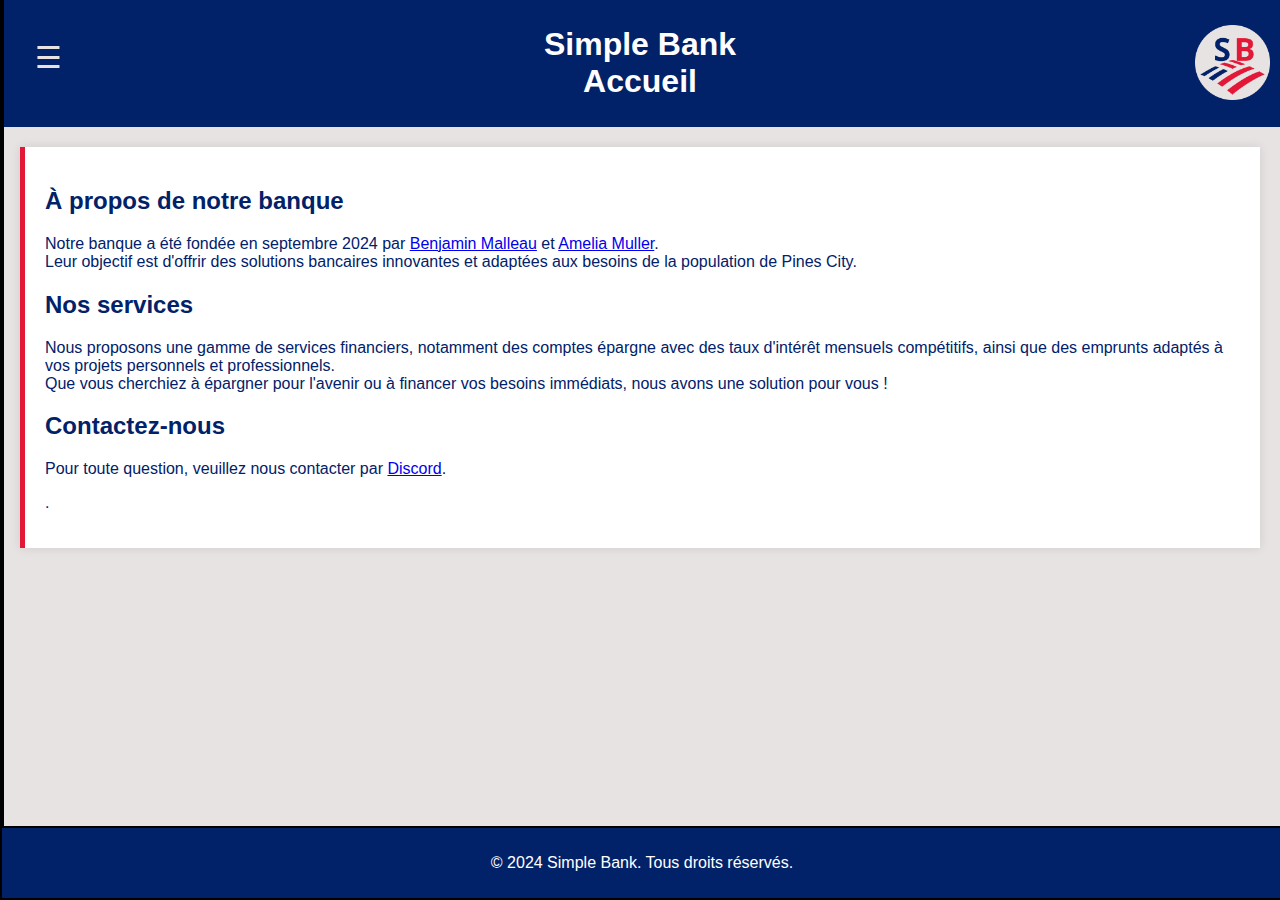
<file: index.html>
<!DOCTYPE html>
<html lang="fr">
<head>
    <meta charset="UTF-8">
    <meta name="viewport" content="width=device-width, initial-scale=1.0">
    <link rel="stylesheet" href="style.css">
    <link rel="icon" href="SB cercle.png" type="png">
    <title>Simple Bank / Accueil</title>
    
</head>
<body>

    <!-- Menu ouvrant -->
    <div id="myMenu" class="menu">
        <a href="javascript:void(0)" class="closebtn" onclick="closeMenu()">&times;</a>
        <h2 style="color: white; padding-left: 32px;">Menu</h2>
        <a href="index.html">Accueil</a>
        <a href="services.html">Services</a>
        <a href="discord.html">Discord</a>
        <a href="code.html">Déposer</a>
    </div>

    <!-- Icône du menu -->
    <span id="menuIcon" class="menu-icon" onclick="openMenu()">&#9776;</span>

    <!-- Logo en haut à droite -->
    <a href="https://discord.gg/dpZWFK5yp7" target="_blank">
        <img src="SB cercle.png" alt="Logo Banque" class="logo">
    </a>

    <!-- Contenu principal : Informations du site -->
    <header>
        <h1>Simple Bank<br>Accueil</h1>
    </header>

    <div class="content">
        <h2>À propos de notre banque</h2>
        <p>
            Notre banque a été fondée en septembre 2024 par 
            <a href="https://simple-roleplay.fr/index.php?members/benjamin-malleau.7214/" target="_blank">Benjamin Malleau</a> 
            et 
            <a href="https://simple-roleplay.fr/index.php?members/amelia-muller.8931/" target="_blank">Amelia Muller</a>. 
            <br>Leur objectif est d'offrir des solutions bancaires innovantes et adaptées aux besoins de la population de Pines City.
        </p>
        
        <h2>Nos services</h2>
        <p>
            Nous proposons une gamme de services financiers, notamment des comptes épargne avec des taux d'intérêt mensuels compétitifs, ainsi que des emprunts adaptés à vos projets personnels et professionnels. <br>Que vous cherchiez à épargner pour l'avenir ou à financer vos besoins immédiats, nous avons une solution pour vous !
        </p>
        <h2>Contactez-nous</h2>
        <p>
            Pour toute question, veuillez nous contacter par <a href="https://discord.gg/dpZWFK5yp7" target="_blank">Discord</a>.</p>.
        </p>
    </div>

    <footer>
        <p>&copy; 2024 Simple Bank. Tous droits réservés.</p>
    </footer>

    <script src="script.js"></script>

</body>
</html>
</file>
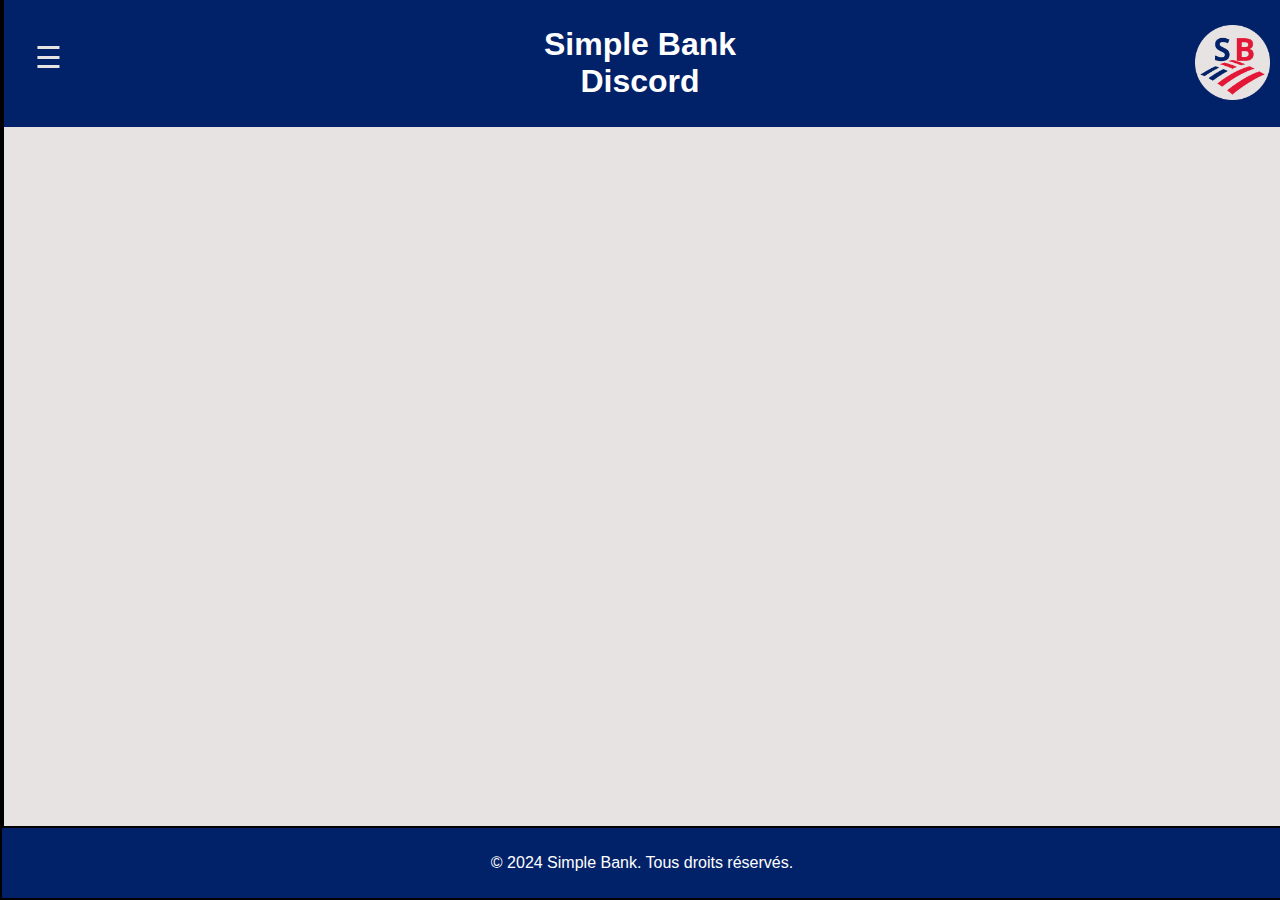
<file: discord.html>
<!DOCTYPE html>
<html lang="fr">
<head>
    <meta charset="UTF-8">
    <meta name="viewport" content="width=device-width, initial-scale=1.0">
    <link rel="stylesheet" href="style.css">
    <link rel="icon" href="SB cercle.png" type="png">
    <title>Simple Bank / Discord</title>

</head>
<body>

    <!-- Menu ouvrant -->
    <div id="myMenu" class="menu">
        <a href="javascript:void(0)" class="closebtn" onclick="closeMenu()">&times;</a>
        <h2 style="color: white; padding-left: 32px;">Menu</h2>
        <a href="index.html">Accueil</a>
        <a href="services.html">Services</a>
        <a href="discord.html">Discord</a>
        <a href="code.html">Déposer</a>
    </div>

    <!-- Icône du menu -->
    <span id="menuIcon" class="menu-icon" onclick="openMenu()">&#9776;</span>

    <!-- Logo en haut à droite -->
    <a href="https://discord.gg/dpZWFK5yp7" target="_blank">
        <img src="SB cercle.png" alt="Logo Banque" class="logo">
    </a>


    <!-- Contenu principal : Informations du site -->
    <header>
        <h1>Simple Bank<br>Discord</h1>
    </header>

    <div>
        <iframe src="https://discord.com/widget?id=1272247599029817438&theme=dark" width="350" height="500" allowtransparency="true" frameborder="0" sandbox="allow-popups allow-popups-to-escape-sandbox allow-same-origin allow-scripts" class="discord"></iframe>
    </div>

    <footer>
        <p>&copy; 2024 Simple Bank. Tous droits réservés.</p>
    </footer>

    <script src="script.js"></script>

</body>
</html>
</file>
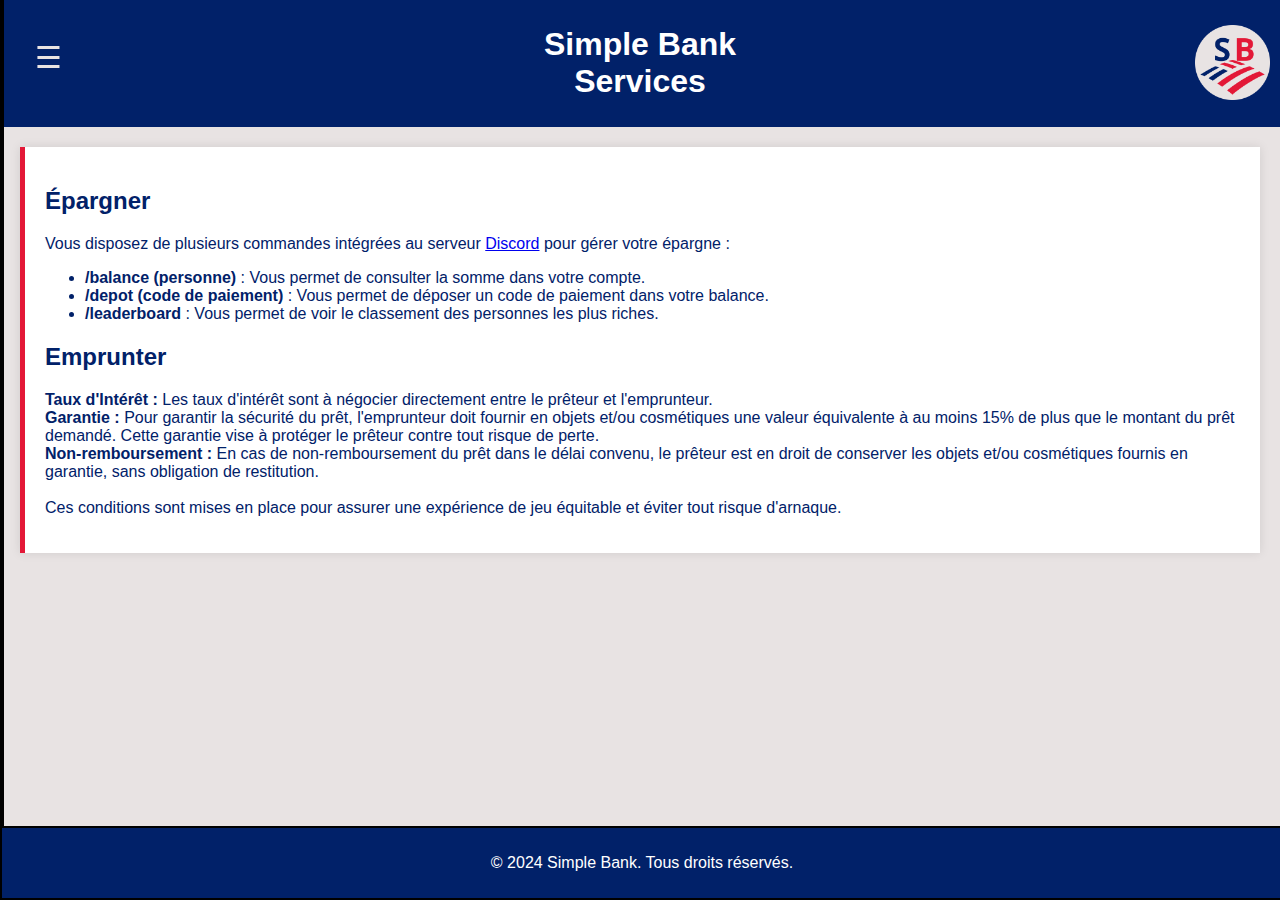
<file: services.html>
<!DOCTYPE html>
<html lang="fr">
<head>
    <meta charset="UTF-8">
    <meta name="viewport" content="width=device-width, initial-scale=1.0">
    <title>Simple Bank / Services</title>
    <link rel="stylesheet" href="style.css">
    <link rel="icon" href="SB cercle.png" type="png">

</head>
<body>

    <!-- Menu ouvrant -->
    <div id="myMenu" class="menu">
        <a href="javascript:void(0)" class="closebtn" onclick="closeMenu()">&times;</a>
        <h2 style="color: white; padding-left: 32px;">Menu</h2>
        <a href="index.html">Accueil</a>
        <a href="services.html">Services</a>
        <a href="discord.html">Discord</a>
        <a href="code.html">Déposer</a>
    </div>

    <!-- Icône du menu -->
    <span id="menuIcon" class="menu-icon" onclick="openMenu()">&#9776;</span>

    <!-- Logo en haut à droite -->
    <a href="https://discord.gg/dpZWFK5yp7" target="_blank">
        <img src="SB cercle.png" alt="Logo Banque" class="logo">
    </a>


    <!-- Contenu principal : Informations du site -->
    <header>
        <h1>Simple Bank<br>Services</h1>
    </header>

    <div class="content">
        <h2>Épargner</h2>
        <p>
            Vous disposez de plusieurs commandes intégrées au serveur <a href="https://discord.gg/dpZWFK5yp7" target="_blank">Discord</a> pour gérer votre épargne :
            <ul>
                <li><b>/balance (personne)</b> : Vous permet de consulter la somme dans votre compte.</li>
                <li><b>/depot (code de paiement)</b> : Vous permet de déposer un code de paiement dans votre balance.</li>
                <li><b>/leaderboard</b> : Vous permet de voir le classement des personnes les plus riches.</li>
            </ul>
        </p>
        
        <h2>Emprunter</h2>
        <p>
            <b>Taux d'Intérêt :</b> Les taux d'intérêt sont à négocier directement entre le prêteur et l'emprunteur.<br>
            <b>Garantie :</b> Pour garantir la sécurité du prêt, l'emprunteur doit fournir en objets et/ou cosmétiques une valeur équivalente à au moins 15% de plus que le montant du prêt demandé. Cette garantie vise à protéger le prêteur contre tout risque de perte.<br>
            <b>Non-remboursement :</b> En cas de non-remboursement du prêt dans le délai convenu, le prêteur est en droit de conserver les objets et/ou cosmétiques fournis en garantie, sans obligation de restitution.<br><br>
            Ces conditions sont mises en place pour assurer une expérience de jeu équitable et éviter tout risque d'arnaque.
        </p>
    </div>

    <footer>
        <p>&copy; 2024 Simple Bank. Tous droits réservés.</p>
    </footer>

    <script src="script.js"></script>
</body>
</html>
</file>
<file: style.css>
body {
    font-family: Arial, sans-serif;
    background-color: #e8e3e3;
    color: #012169;
    margin: 0;
    padding: 0;
    
}

/* Style du menu ouvrant */
.menu {
    position: fixed;
    top: 0;
    left: 0;
    height: 100%;
    width: 0;
    background-color: #012169;
    overflow-x: hidden;
    transition: 0.5s;
    padding-top: 60px;
    border: 2px solid black; /* Ajout de la bordure noire */
}

.menu a {
    padding: 8px 8px 8px 32px;
    text-decoration: none;
    font-size: 25px;
    color: white;
    display: block;
    transition: 0.5s;
}

.menu a:hover {
    background-color: #e31837;
    border-radius: 10px; /* Coins arrondis pour le survol */
    
    
}

.menu .closebtn {
    position: absolute;
    top: 0px;
    right: 0px;
    font-size: 40px;
    margin-left: 0px;
}

/* Icône du menu */
.menu-icon {
    font-size: 30px;
    cursor: pointer;
    padding: 20px;
    position: fixed;
    top: 20px;
    left: 15px;
    color: #e8e3e3;
}

/* Logo en haut à droite */
.logo {
    position: fixed;
    top: 25px;
    right: 10px;
    height: 75px;
}

header {
    background-color: #012169;
    color: white;
    padding: 5px;
    text-align: center;
    z-index: 1000; 
    top: 0;
    left: 0;
    align-items: center;
    justify-content: space-between;
}

.content {
    margin: 20px;
    padding: 20px;
    background-color: white;
    box-shadow: 0 0 10px rgba(0, 0, 0, 0.1);
    border-left: 5px solid #e31837;
}

footer {
    background-color: #012169;
    color: white;
    text-align: center;
    padding: 10px 0;
    position: fixed;
    bottom: 0;
    width: 100%;
    border: 2px solid black;
}
.discord {
    display: flex;
    justify-content: center;      /* Centre horizontalement */
    align-items: center;          /* Centre verticalement */
    display: block;               /* S'assurer que l'iframe est considéré comme un bloc */
    margin-left: auto;            /* Marges automatiques pour centrer horizontalement */
    margin-right: auto;
}
</file>
